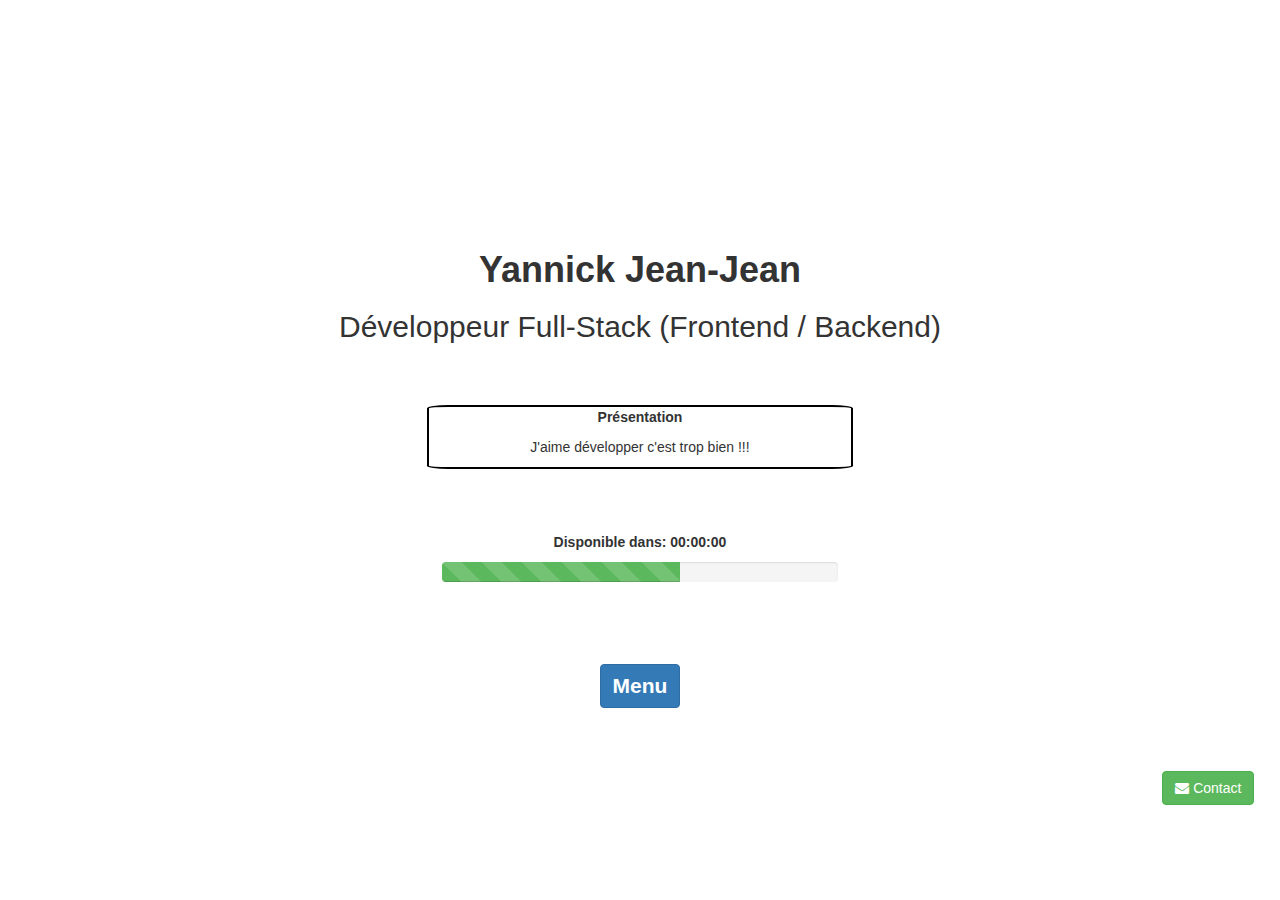
<file: index.html>
<!DOCTYPE html>
<html>
<head>
	<title>Portfolio</title>
	<link rel="icon" type="image/x-icon" href="favicon32.ico">
	<link rel="shortcut" type="image/x-icon" href="favicon32.ico">
	<meta charset="utf-8">
    <meta name="viewport" content="width=device-width, initial-scale=1">
    <link rel="stylesheet" type="text/css" href="https://maxcdn.bootstrapcdn.com/bootstrap/3.3.6/css/bootstrap.min.css">
	<link rel="stylesheet" href="https://maxcdn.bootstrapcdn.com/font-awesome/4.5.0/css/font-awesome.min.css">
	<link rel="stylesheet" href="style/index.css">
</head>
<body>
<div id="top" class="container-fluid">
	<div id="titre">
	<h1 class="centre margTop-20"><strong>Yannick Jean-Jean</strong></h1>
	<h2 class="centre">Développeur Full-Stack (Frontend / Backend)</h2>
	</div>
	<!-- / titre -->

	<!-- présentation -->
	<div class="row margTop-5">
		<div id="presentation" class="col-sm-4 col-sm-offset-4 centre">
			<p><strong>Présentation</strong></p>
			<p>J'aime développer c'est trop bien !!!</p>
		</div>
	</div>
	<!-- / présentation -->

	<!-- dispo -->
	<div class="row margTop-5">
		<div class="col-sm-4 col-sm-offset-4">
			<p class="centre"><strong>Disponible dans: <span id="tmpDispo">00:00:00<span></strong></p>
			<div class="progress centre">
				<div class="progress-bar progress-bar-success progress-bar-striped active" role="progressbar" aria-valuenow="60" aria-valuemin="0" aria-valuemax="100" style="width: 60%;">
				<span class="sr-only">60% Complete</span>
				</div>
			</div>
  		</div>
	</div><!-- / dispo -->

	<!-- button Menu -->
	<div class="centre margTop-5">
		<button id="btnMenu" class="centre btn btn-primary"><b>Menu</b></button>
	</div>
	<!-- / button Menu -->

	<!-- button Contact -->
	<div class="centre margTop-5">
		<a href="contact.html"><button id="btnContact" class="centre btn btn-success"><i class="fa fa-envelope"></i> Contact</button>
	</div>
	<!-- / button Contact -->

</div><!-- / container-fluid -->

<link rel="stylesheet" type="text/javaScript" href="https://maxcdn.bootstrapcdn.com/bootstrap/3.3.6/js/bootstrap.min.js">


<script src="https://ajax.googleapis.com/ajax/libs/jquery/2.2.0/jquery.js"></script>
<script type="text/javascript">
</script>
</body>
</html>
</file>
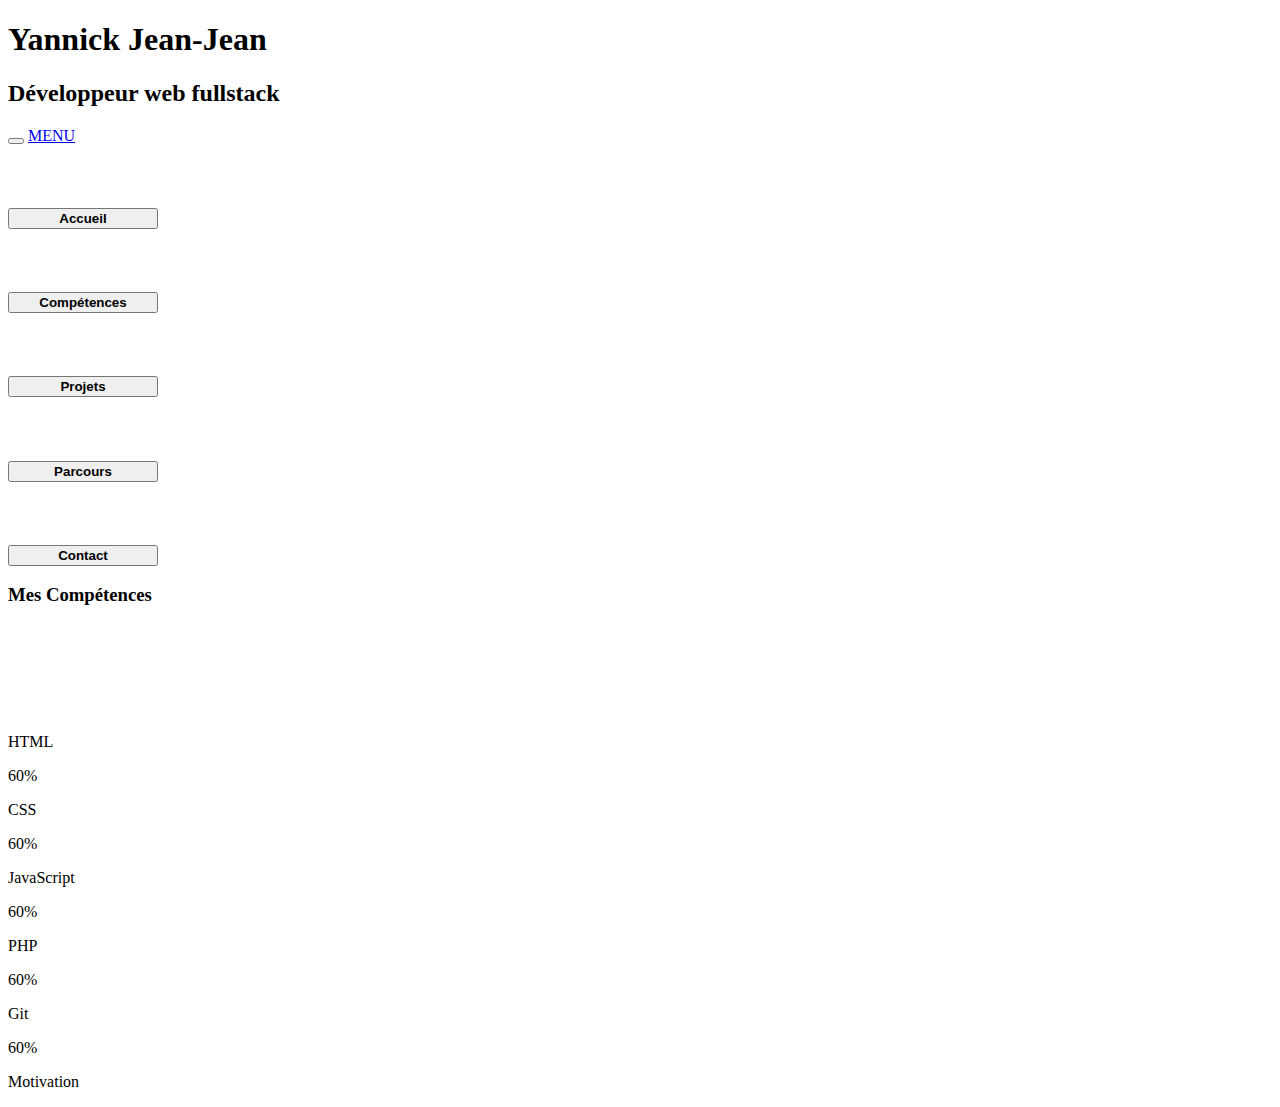
<file: competences.html>
<!DOCTYPE html>
<html>
<head>
	<title>Compétences</title>
	<meta charset="utf-8">
	<link rel="icon" type="image/x-icon" href="images/favicon32.ico">
	<link rel="shortcut" type="image/x-icon" href="images/favicon32.ico">
	<meta name="viewport" content="width=device-width, initial-scale=1, minimum-scale=1, maximum-scale=1, user-scalable=no" />
	<link rel="stylesheet" href="https://maxcdn.bootstrapcdn.com/bootstrap/3.3.6/css/bootstrap.min.css" integrity="sha384-1q8mTJOASx8j1Au+a5WDVnPi2lkFfwwEAa8hDDdjZlpLegxhjVME1fgjWPGmkzs7" crossorigin="anonymous">
	<link rel="stylesheet" href="https://maxcdn.bootstrapcdn.com/font-awesome/4.5.0/css/font-awesome.min.css">
	<meta name="viewport" content="initial-scale=1.0" />
	<link rel="stylesheet" href="style/competences.css">

</head>
<body>
<div class="container-fluid">

	<div><!-- Titre -->
		<h1><strong>Yannick Jean-Jean</strong><br></h1>
		<h2>Développeur web fullstack</h2>
	</div><!-- /Titre -->

	<div class="row">

		<!-- Menu-->
		<div class="col-sm-4">
		<nav id="menu" class="navbar navbar-default">

		  <div class="container-fluid">
		    <!-- Brand and toggle get grouped for better mobile display -->
		    <div class="navbar-header">
		      <button type="button" class="navbar-toggle collapsed" data-toggle="collapse" data-target="#bs-example-navbar-collapse-1" aria-expanded="false">
		        <span class="sr-only">Toggle navigation</span>
		        <span class="icon-bar"></span>
		        <span class="icon-bar"></span>
		        <span class="icon-bar"></span>
		      </button>
		      <a class="navbar-brand" href="#">MENU</a>
		    </div>

		    <!-- Collect the nav links, forms, and other content for toggling -->
		    <div class="collapse navbar-collapse" id="bs-example-navbar-collapse-1">

				<div class="row nav navbar-nav">
					<div class="col-xs-12">
		        		<a href="index.html"><button class="btn btn-default btn-menu margTop-5"><b>Accueil</b></button></a>
					</div>
					<div class="col-xs-12">
		        		<a href="#"><button class="btn btn-default btn-menu margTop-5"><b>Compétences</b></button></a>
					</div>
		        	<div class="col-xs-12">
		        		<a href="projets.html"><button class="btn btn-default btn-menu margTop-5"><b>Projets</b></button></a>
		        	</div>
		        	<div class="col-xs-12">
		        		<a href="scolaire.html"><button class="btn btn-default btn-menu margTop-5"><b>Parcours</b></button></a>
		        	</div>
		        	<div class="col-xs-12">
		        		<a href="contact.html"><button class="btn btn-default btn-menu margTop-5"><b>Contact</b></button></a>
		        	</div>

		        </div>
		        
		    </div><!-- /.navbar-collapse -->
		  </div><!-- /.container-fluid -->
		</nav>
		</div><!-- /Menu -->

	<div class="col-sm-8">
		<h3>Mes Compétences</h3>
		<div class="row margTop-10">

			<div class="col-sm-8">
				<div class="row">
					<div class="col-sm-3">
						<p>HTML</p>
					</div>
					<div class="col-sm-6">
						<div class="progress">
							<div class="progress-bar progress-bar-striped active" role="progressbar" aria-valuenow="60" aria-valuemin="0" aria-valuemax="100" style="width: 60%;">
						    60%
							</div>
						</div>
					</div>
				</div>
			</div>


			<div class="col-sm-8">
				<div class="row">
					<div class="col-sm-3">
						<p>CSS</p>
					</div>
					<div class="col-sm-6">
						<div class="progress">
							<div class="progress-bar progress-bar-striped active" role="progressbar" aria-valuenow="60" aria-valuemin="0" aria-valuemax="100" style="width: 60%;">
						    60%
							</div>
						</div>
					</div>
				</div>
			</div>


			<div class="col-sm-8">
				<div class="row">
					<div class="col-sm-3">
						<p>JavaScript</p>
					</div>
					<div class="col-sm-6">
						<div class="progress">
							<div class="progress-bar progress-bar-striped active" role="progressbar" aria-valuenow="60" aria-valuemin="0" aria-valuemax="100" style="width: 60%;">
						    60%
							</div>
						</div>
					</div>
				</div>
			</div>

			<div class="col-sm-8">
				<div class="row">
					<div class="col-sm-3">
						<p>PHP</p>
					</div>
					<div class="col-sm-6">
						<div class="progress">
							<div class="progress-bar progress-bar-striped active" role="progressbar" aria-valuenow="60" aria-valuemin="0" aria-valuemax="100" style="width: 60%;">
						    60%
							</div>
						</div>
					</div>
				</div>
			</div>


			<div class="col-sm-8">
				<div class="row">
					<div class="col-sm-3">
						<p>Git</p>
					</div>
					<div class="col-sm-6">
						<div class="progress">
							<div class="progress-bar progress-bar-striped active" role="progressbar" aria-valuenow="60" aria-valuemin="0" aria-valuemax="100" style="width: 60%;">
						    60%
							</div>
						</div>
					</div>
				</div>
			</div>

			<div class="col-sm-8">
				<div class="row">
					<div class="col-sm-3">
						<p>Motivation</p>
					</div>
					<div class="col-sm-6">
						<div class="progress">
							<div class="progress-bar progress-bar-striped active" role="progressbar" aria-valuenow="100" aria-valuemin="0" aria-valuemax="100" style="width: 100%">
							</div>
						</div>
					</div>
				</div>
			</div>

		</div>
	</div>

	</div><!-- /row -->
</div><!-- /.container-fluid -->

<script src="https://ajax.googleapis.com/ajax/libs/jquery/2.2.0/jquery.min.js"></script>
<script src="https://maxcdn.bootstrapcdn.com/bootstrap/3.3.6/js/bootstrap.min.js" integrity="sha384-0mSbJDEHialfmuBBQP6A4Qrprq5OVfW37PRR3j5ELqxss1yVqOtnepnHVP9aJ7xS" crossorigin="anonymous"></script>
</body>
</html>
</file>
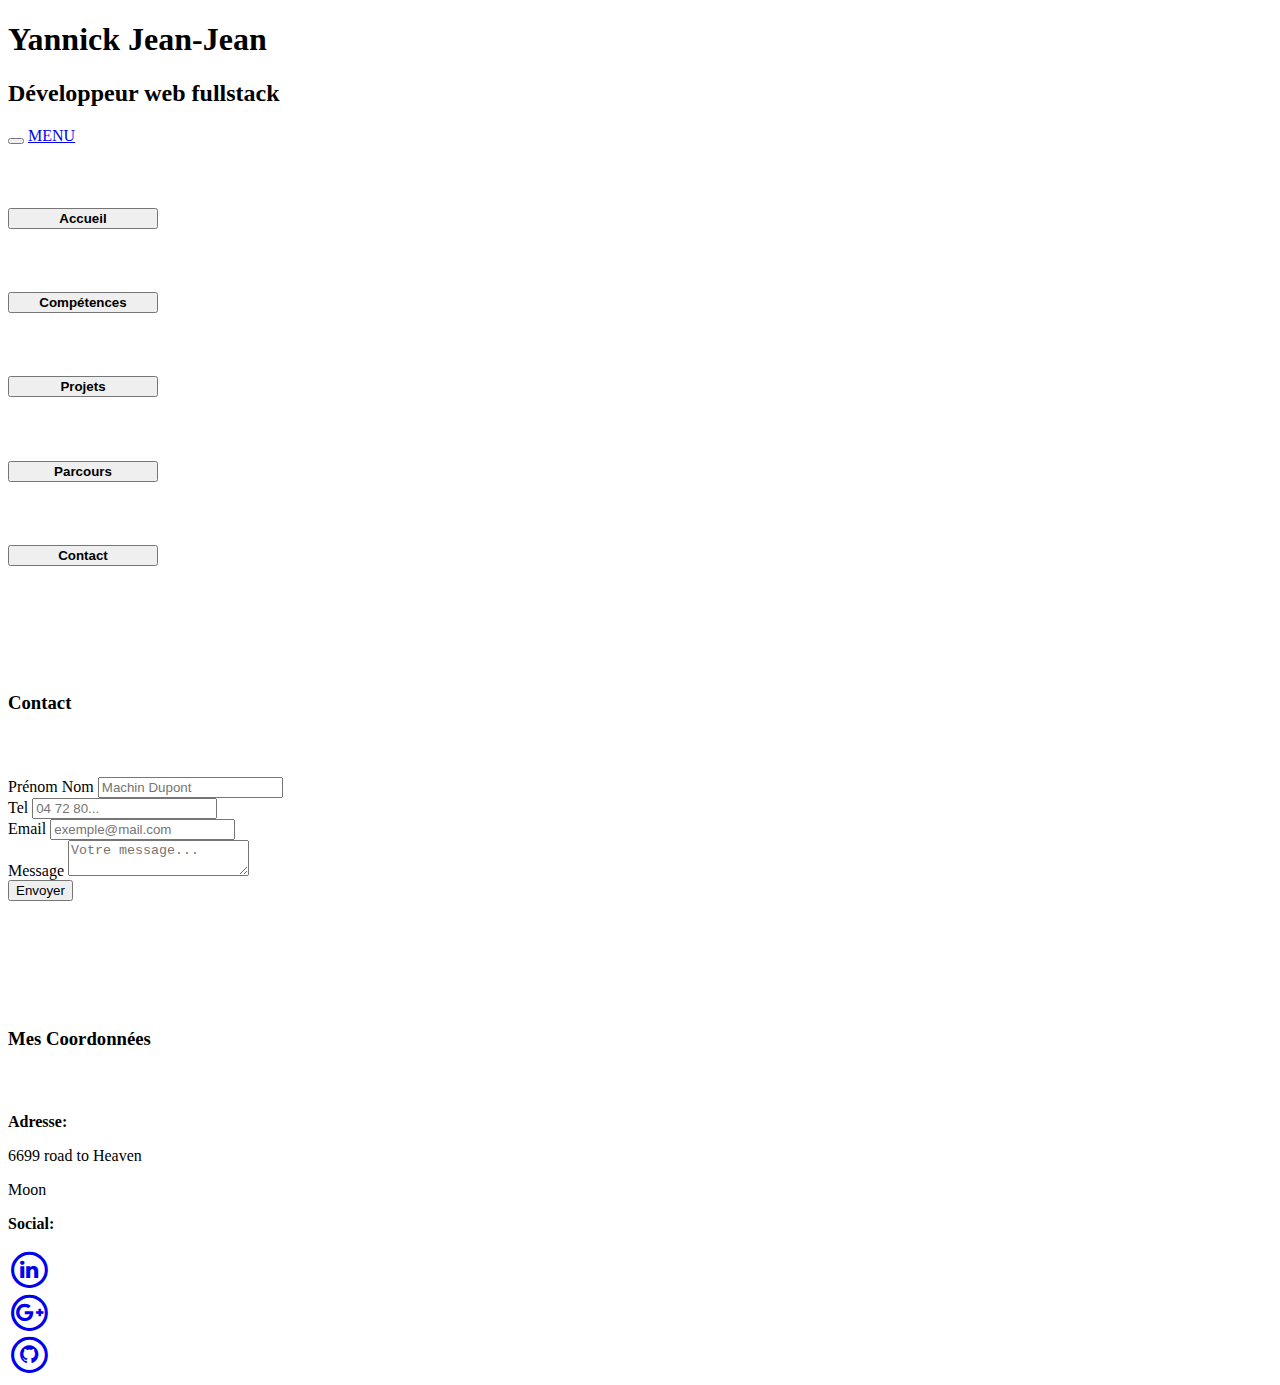
<file: contact.html>
<!DOCTYPE html>
<html>
<head>
	<title>Contact</title>
	<meta charset="utf-8">
	<link rel="icon" type="image/x-icon" href="images/favicon32.ico">
	<link rel="shortcut" type="image/x-icon" href="images/favicon32.ico">
	<meta name="viewport" content="width=device-width, initial-scale=1, minimum-scale=1, maximum-scale=1, user-scalable=no" />
	<link rel="stylesheet" href="https://maxcdn.bootstrapcdn.com/bootstrap/3.3.6/css/bootstrap.min.css" integrity="sha384-1q8mTJOASx8j1Au+a5WDVnPi2lkFfwwEAa8hDDdjZlpLegxhjVME1fgjWPGmkzs7" crossorigin="anonymous">
	<link rel="stylesheet" href="https://maxcdn.bootstrapcdn.com/font-awesome/4.5.0/css/font-awesome.min.css">
	<meta name="viewport" content="initial-scale=1.0" />
	<link rel="stylesheet" href="style/contact.css">
</head>
<body>
<div class="container-fluid">

	<div><!-- Titre -->
		<h1><strong>Yannick Jean-Jean</strong><br></h1>
		<h2>Développeur web fullstack</h2>
	</div><!-- /Titre -->

	<div class="row">

		<!-- Menu-->
		<div class="col-sm-4">
		<nav id="menu" class="navbar navbar-default">

		  <div class="container-fluid">
		    <!-- Brand and toggle get grouped for better mobile display -->
		    <div class="navbar-header">
		      <button type="button" class="navbar-toggle collapsed" data-toggle="collapse" data-target="#bs-example-navbar-collapse-1" aria-expanded="false">
		        <span class="sr-only">Toggle navigation</span>
		        <span class="icon-bar"></span>
		        <span class="icon-bar"></span>
		        <span class="icon-bar"></span>
		      </button>
		      <a class="navbar-brand" href="#">MENU</a>
		    </div>

		    <!-- Collect the nav links, forms, and other content for toggling -->
		    <div class="collapse navbar-collapse" id="bs-example-navbar-collapse-1">

				<div class="row nav navbar-nav">
					<div class="col-xs-12">
		        		<a href="index.html"><button class="btn btn-default btn-menu margTop-5"><b>Accueil</b></button></a>
					</div>
					<div class="col-xs-12">
		        		<a href="competences.html"><button class="btn btn-default btn-menu margTop-5"><b>Compétences</b></button></a>
					</div>
		        	<div class="col-xs-12">
		        		<a href="projets.html"><button class="btn btn-default btn-menu margTop-5"><b>Projets</b></button></a>
		        	</div>
		        	<div class="col-xs-12">
						<a href="scolaire.html"><button class="btn btn-default btn-menu margTop-5"><b>Parcours</b></button></a>
		        	</div>
		        	<div class="col-xs-12">
		        		<a href="#"><button class="btn btn-default btn-menu margTop-5"><b>Contact</b></button></a>
		        	</div>

		        </div>
		        
		    </div><!-- /.navbar-collapse -->
		  </div><!-- /.container-fluid -->
		</nav>
		</div><!-- /Menu -->

		<div class="col-sm-4"><!-- / Contact -->
			<h3 class=" margTop-10">Contact</h3>
			<form class=" margTop-5"  method="GET">
			<div class="row">
				<div class="col-xs-12 form-group">
					<label for="Prénom Nom">Prénom Nom</label>
					<input type="text" class="form-control" id="name" placeholder="Machin Dupont">
				</div>
				<div class="col-xs-12 form-group">
					<label for="Tel">Tel</label>
					<input type="text" class="form-control" id="telephone" placeholder="04 72 80...">
				</div>
				<div class="col-xs-12 form-group">
					<label for="Email">Email</label>
					<input type="email" class="form-control" id="Email" placeholder="exemple@mail.com">
				</div>
				<div class="col-xs-12 form-group">
					<label for="Message">Message</label>
					<textarea class="form-control" placeholder="Votre message..."></textarea>
				</div>
				<div class="col-xs-12 form-group">
					<button id="btn-envoyer" type="submit" class="btn btn-primary">Envoyer</button>
				</div>

			</div>
			</form>
		</div><!-- /Contact-->

		<div class="col-sm-4"><!-- /Coordonnée -->
			<h3 class="margTop-10">Mes Coordonnées</h3>
			<div class="row margTop-5">
				<div class="col-xs-12">
					<p><strong>Adresse:</strong><br></p>
					<p>6699 road to Heaven<br></p>
					<p>Moon</p>
				</div>
				<div class="col-xs-12">
					<p><strong>Social:</strong><br></p>
					<div class="row">
						<div class="col-xs-2">
							<a class="linkedin" href="#"><span class="fa-stack fa-lg">
								<i class="fa fa-circle-thin fa-stack-2x"></i>
								<i class="fa fa-linkedin fa-stack-1x"></i>
							</span></a>
						</div>
						<div class="col-xs-2">
							<a class="feed" href="#"><span class="fa-stack fa-lg">
								<i class="fa fa-circle-thin fa-stack-2x"></i>
								<i class="fa fa-google-plus fa-stack-1x"></i>
							</span></a>
						</div>
						<div class="col-xs-2">
							<a class="twitter" href="#"><span class="fa-stack fa-lg">
								<i class="fa fa-circle-thin fa-stack-2x"></i>
								<i class="fa fa-github fa-stack-1x"></i>
							</span></a>
						</div>
					</div><!-- /Row Social -->
				</div>
			</div>
		</div><!-- /Coordonnées -->

	</div><!-- /row -->
</div><!-- /.container-fluid -->

<script src="https://ajax.googleapis.com/ajax/libs/jquery/2.2.0/jquery.min.js"></script>
<script src="https://maxcdn.bootstrapcdn.com/bootstrap/3.3.6/js/bootstrap.min.js" integrity="sha384-0mSbJDEHialfmuBBQP6A4Qrprq5OVfW37PRR3j5ELqxss1yVqOtnepnHVP9aJ7xS" crossorigin="anonymous"></script>
</body>
</html>
</file>
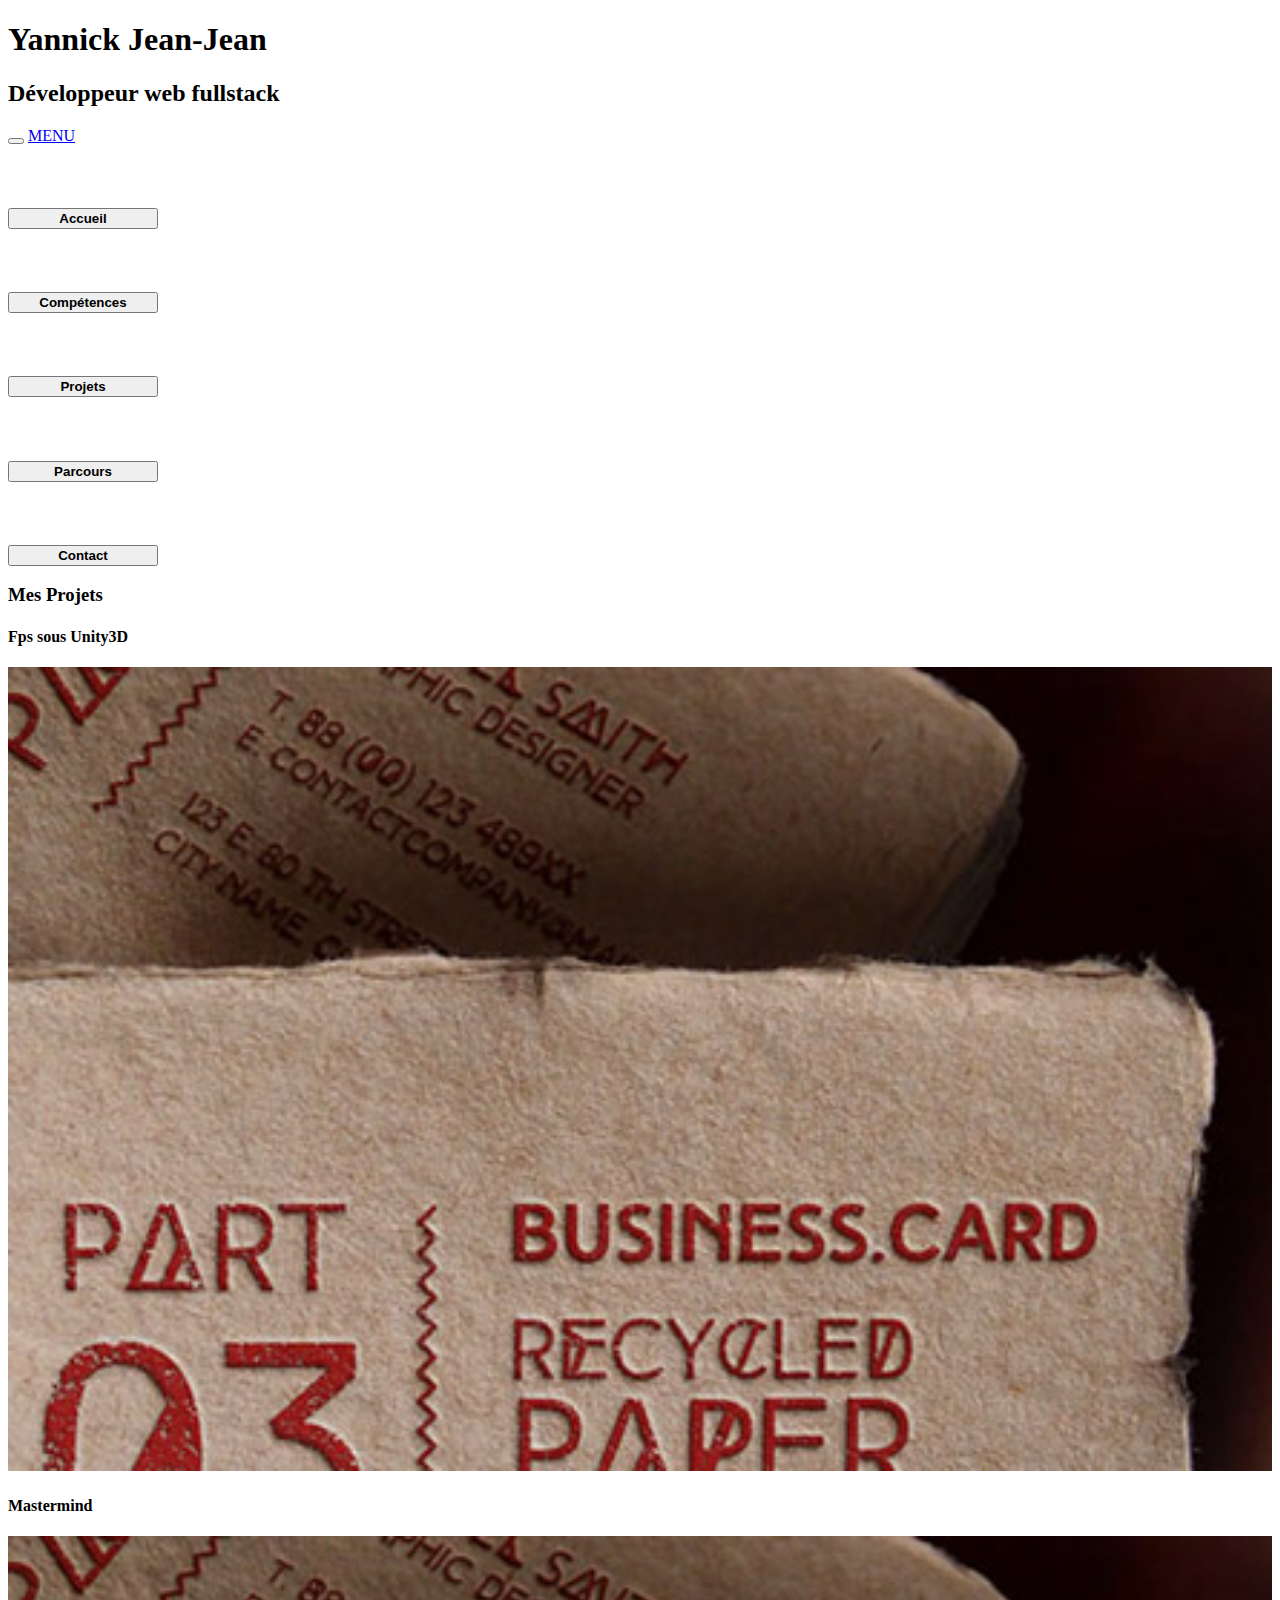
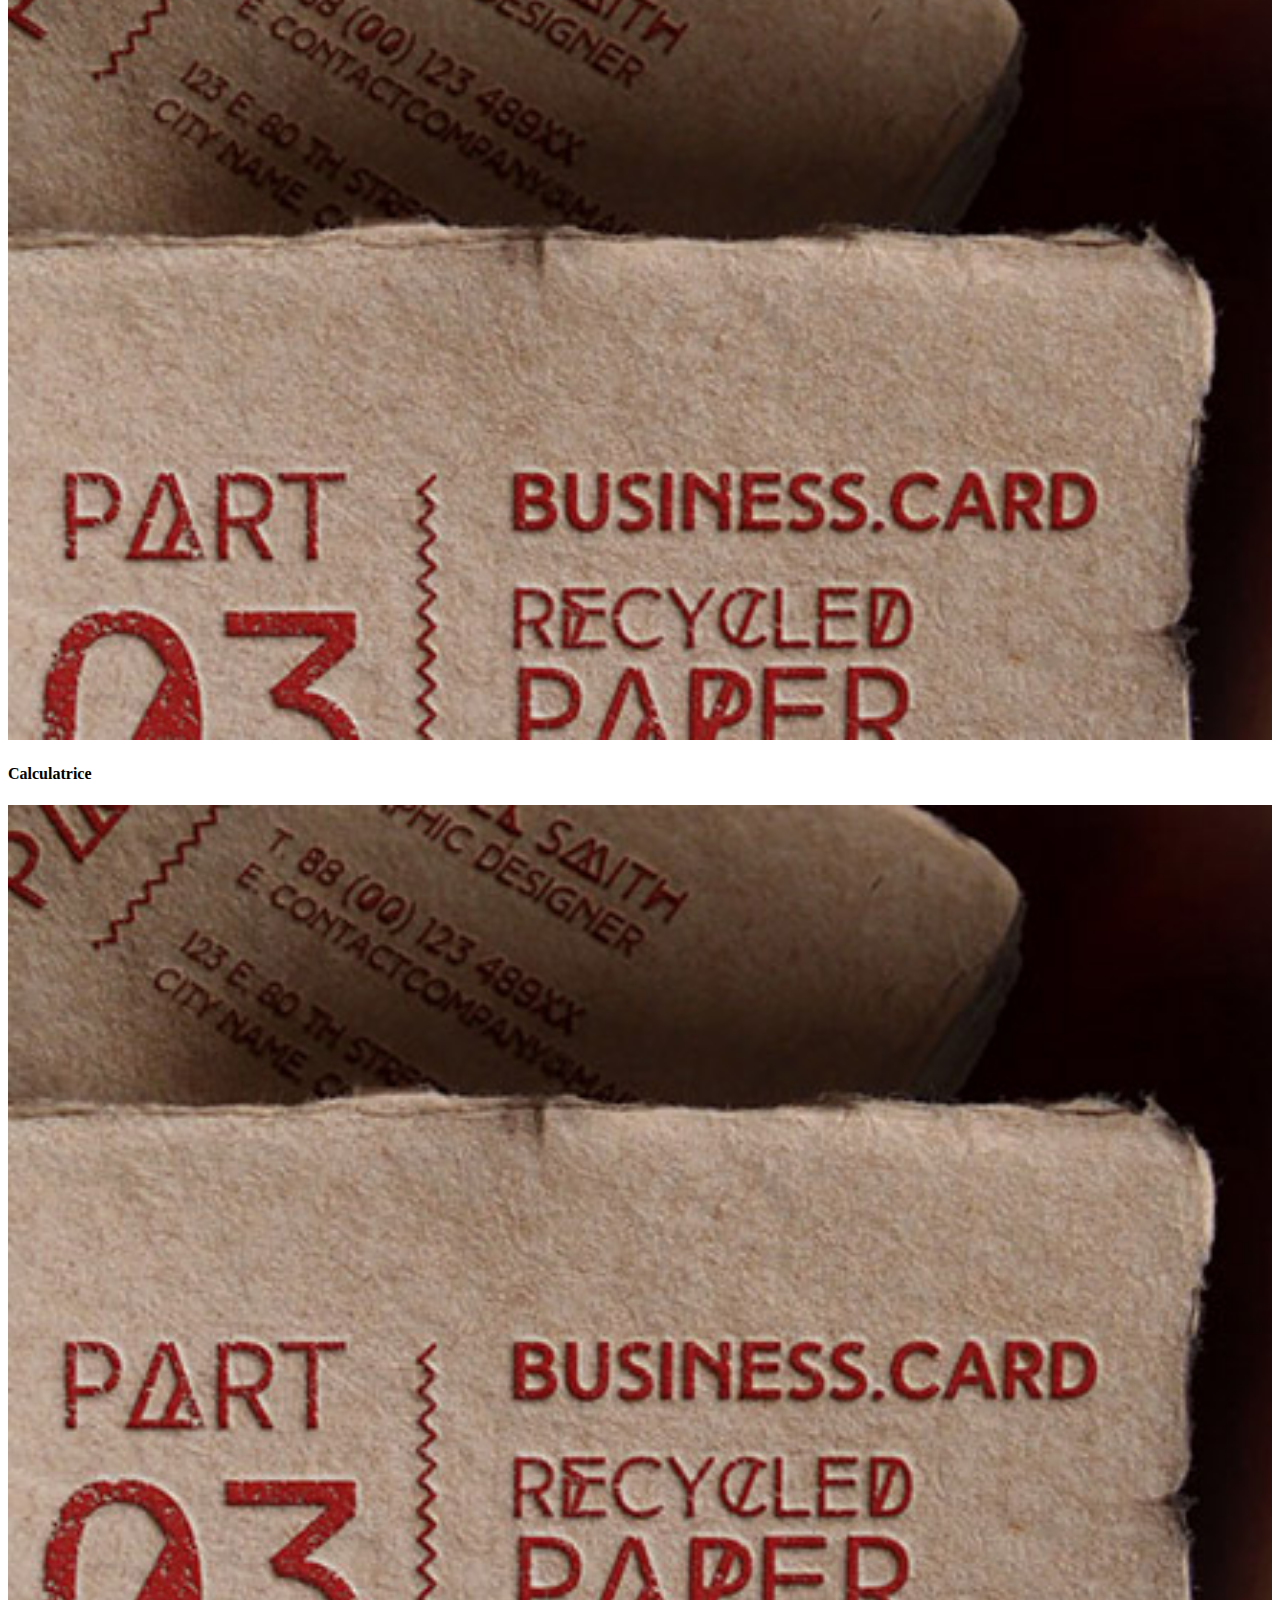
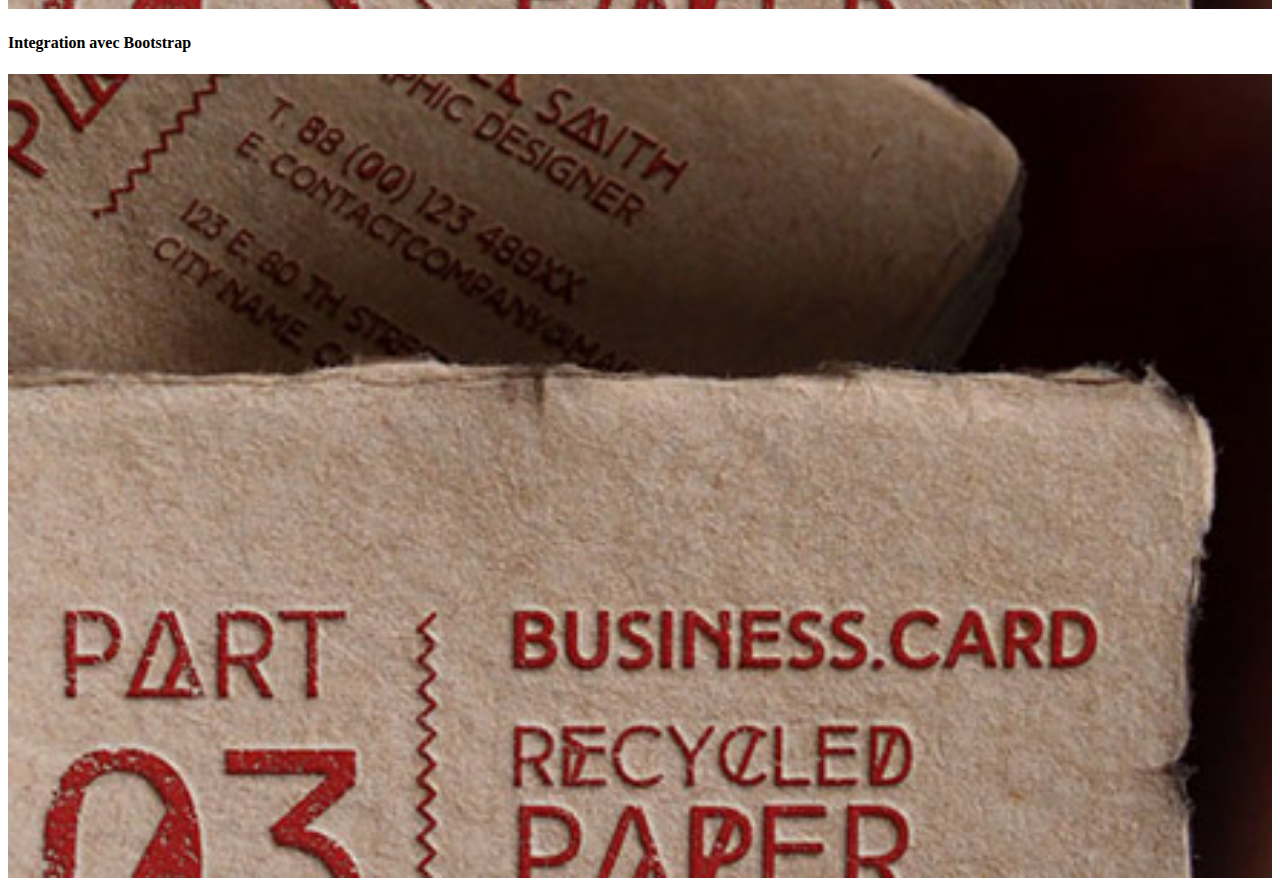
<file: projets.html>
<!DOCTYPE html>
<html>
<head>
	<title>Projets</title>
	<meta charset="utf-8">
	<link rel="icon" type="image/x-icon" href="images/favicon32.ico">
	<link rel="shortcut" type="image/x-icon" href="images/favicon32.ico">
	<meta name="viewport" content="width=device-width, initial-scale=1, minimum-scale=1, maximum-scale=1, user-scalable=no" />
	<link rel="stylesheet" href="https://maxcdn.bootstrapcdn.com/bootstrap/3.3.6/css/bootstrap.min.css" integrity="sha384-1q8mTJOASx8j1Au+a5WDVnPi2lkFfwwEAa8hDDdjZlpLegxhjVME1fgjWPGmkzs7" crossorigin="anonymous">
	<link rel="stylesheet" href="https://maxcdn.bootstrapcdn.com/font-awesome/4.5.0/css/font-awesome.min.css">
	<meta name="viewport" content="initial-scale=1.0" />
	<link rel="stylesheet" href="style/projets.css">

</head>
<body>
<div class="container-fluid">

	<div><!-- Titre -->
		<h1><strong>Yannick Jean-Jean</strong><br></h1>
		<h2>Développeur web fullstack</h2>
	</div><!-- /Titre -->

	<div class="row">

		<!-- Menu-->
		<div class="col-sm-4">
		<nav id="menu" class="navbar navbar-default">

		  <div class="container-fluid">
		    <!-- Brand and toggle get grouped for better mobile display -->
		    <div class="navbar-header">
		      <button type="button" class="navbar-toggle collapsed" data-toggle="collapse" data-target="#bs-example-navbar-collapse-1" aria-expanded="false">
		        <span class="sr-only">Toggle navigation</span>
		        <span class="icon-bar"></span>
		        <span class="icon-bar"></span>
		        <span class="icon-bar"></span>
		      </button>
		      <a class="navbar-brand" href="#">MENU</a>
		    </div>

		    <!-- Collect the nav links, forms, and other content for toggling -->
		    <div class="collapse navbar-collapse" id="bs-example-navbar-collapse-1">

				<div class="row nav navbar-nav">
					<div class="col-xs-12">
		        		<a href="index.html"><button class="btn btn-default btn-menu margTop-5"><b>Accueil</b></button></a>
					</div>
					<div class="col-xs-12">
		        		<a href="competences.html"><button class="btn btn-default btn-menu margTop-5"><b>Compétences</b></button></a>
					</div>
		        	<div class="col-xs-12">
		        		<a href="#"><button class="btn btn-default btn-menu margTop-5"><b>Projets</b></button></a>
		        	</div>
		        	<div class="col-xs-12">
		        		<a href="scolaire.html"><button class="btn btn-default btn-menu margTop-5"><b>Parcours</b></button></a>
		        	</div>
		        	<div class="col-xs-12">
		        		<a href="contact.html"><button class="btn btn-default btn-menu margTop-5"><b>Contact</b></button></a>
		        	</div>

		        </div>
		        
		    </div><!-- /.navbar-collapse -->
		  </div><!-- /.container-fluid -->
		</nav>
		</div><!-- /Menu -->

		<div class="col-sm-6">
			<h3>Mes Projets</h3>
			<div class="row">
				<div class="col-lg-3 col-md-4 col-sm-6">
					<h4>Fps sous Unity3D</h4>
					<img  class="imgProjet" src="images/b2.jpg" alt="img projet">

				</div>
				<div class="col-lg-3 col-md-4 col-sm-6">
					<h4>Mastermind</h4>
					<img  class="imgProjet" src="images/b2.jpg" alt="img projet">

				</div>
				<div class="col-lg-3 col-md-4 col-sm-6">
					<h4>Calculatrice</h4>
					<img  class="imgProjet" src="images/b2.jpg" alt="img projet">

				</div>
				<div class="col-lg-3 col-md-4 col-sm-6">
					<h4>Integration avec Bootstrap</h4>
					<img  class="imgProjet" src="images/b2.jpg" alt="img projet">

				</div>
			</div>
		</div>

	</div><!-- /row -->
</div><!-- /.container-fluid -->

<script src="https://ajax.googleapis.com/ajax/libs/jquery/2.2.0/jquery.min.js"></script>
<script src="https://maxcdn.bootstrapcdn.com/bootstrap/3.3.6/js/bootstrap.min.js" integrity="sha384-0mSbJDEHialfmuBBQP6A4Qrprq5OVfW37PRR3j5ELqxss1yVqOtnepnHVP9aJ7xS" crossorigin="anonymous"></script>
</body>
</html>
</file>
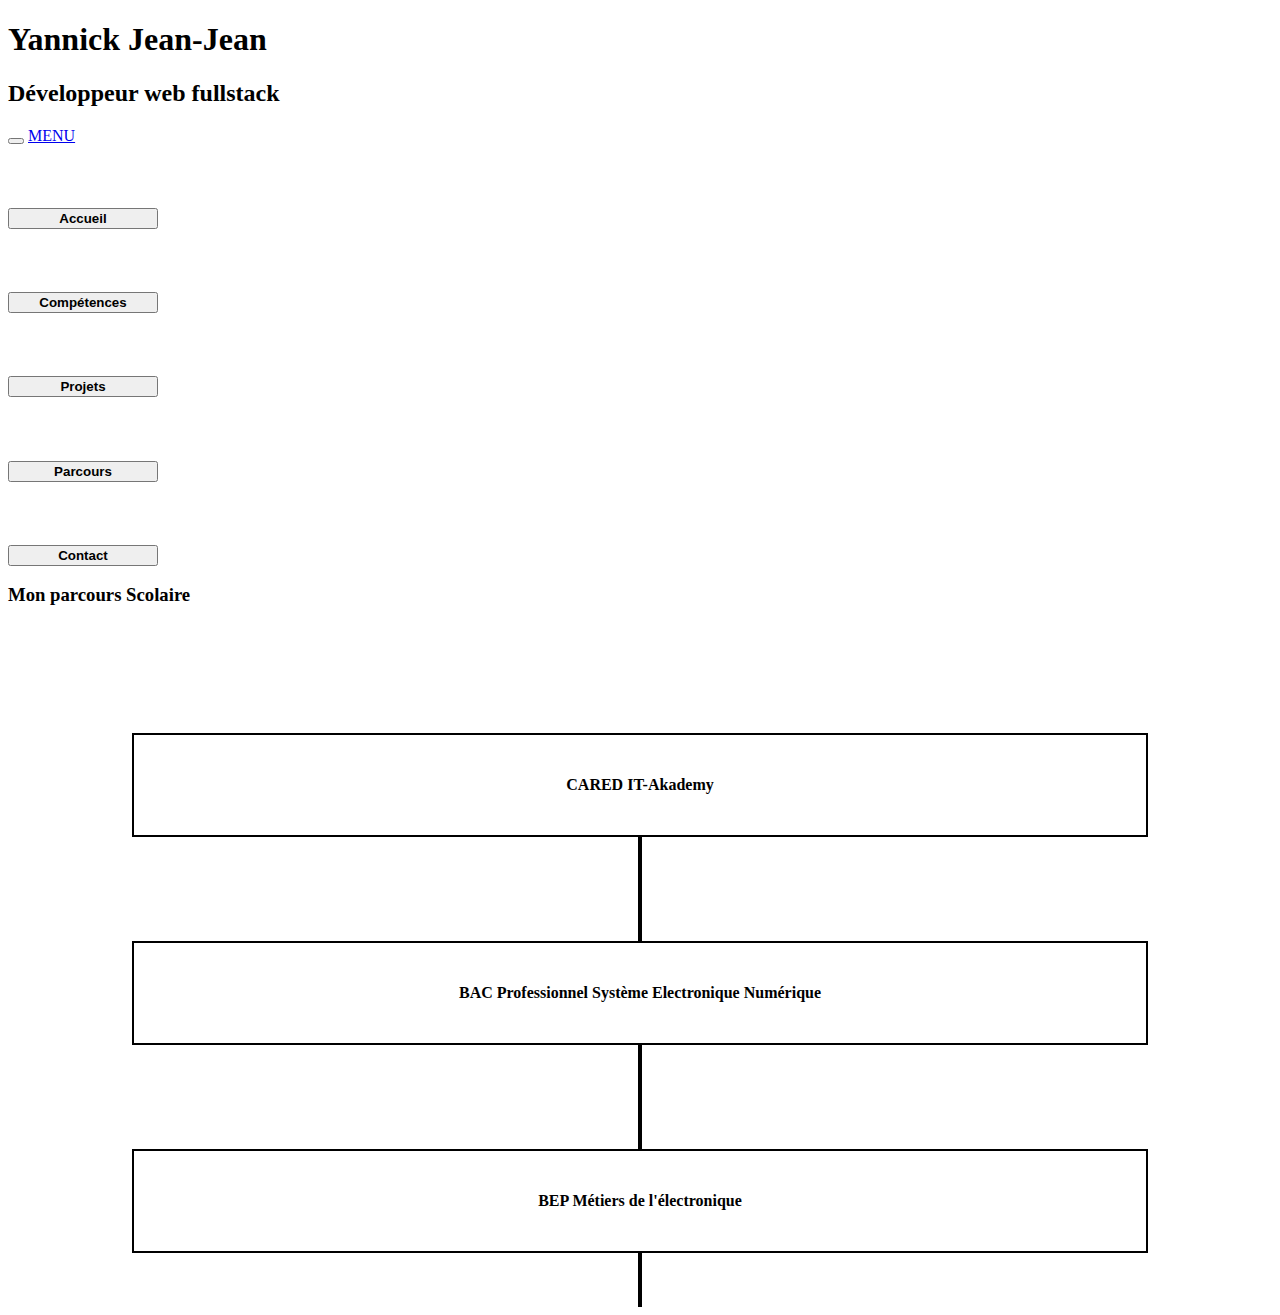
<file: scolaire.html>
<!DOCTYPE html>
<html>
<head>
	<title>Compétences</title>
	<meta charset="utf-8">
	<link rel="icon" type="image/x-icon" href="images/favicon32.ico">
	<link rel="shortcut" type="image/x-icon" href="images/favicon32.ico">
	<meta name="viewport" content="width=device-width, initial-scale=1, minimum-scale=1, maximum-scale=1, user-scalable=no" />
	<link rel="stylesheet" href="https://maxcdn.bootstrapcdn.com/bootstrap/3.3.6/css/bootstrap.min.css" integrity="sha384-1q8mTJOASx8j1Au+a5WDVnPi2lkFfwwEAa8hDDdjZlpLegxhjVME1fgjWPGmkzs7" crossorigin="anonymous">
	<link rel="stylesheet" href="https://maxcdn.bootstrapcdn.com/font-awesome/4.5.0/css/font-awesome.min.css">
	<meta name="viewport" content="initial-scale=1.0" />
	<link rel="stylesheet" href="style/scolaire.css">

</head>
<body>
<div class="container-fluid">

	<div><!-- Titre -->
		<h1><strong>Yannick Jean-Jean</strong><br></h1>
		<h2>Développeur web fullstack</h2>
	</div><!-- /Titre -->

	<div class="row">

		<!-- Menu-->
		<div class="col-sm-4">
		<nav id="menu" class="navbar navbar-default">

		  <div class="container-fluid">
		    <!-- Brand and toggle get grouped for better mobile display -->
		    <div class="navbar-header">
		      <button type="button" class="navbar-toggle collapsed" data-toggle="collapse" data-target="#bs-example-navbar-collapse-1" aria-expanded="false">
		        <span class="sr-only">Toggle navigation</span>
		        <span class="icon-bar"></span>
		        <span class="icon-bar"></span>
		        <span class="icon-bar"></span>
		      </button>
		      <a class="navbar-brand" href="#">MENU</a>
		    </div>

		    <!-- Collect the nav links, forms, and other content for toggling -->
		    <div class="collapse navbar-collapse" id="bs-example-navbar-collapse-1">

				<div class="row nav navbar-nav">
					<div class="col-xs-12">
		        		<a href="index.html"><button class="btn btn-default btn-menu margTop-5"><b>Accueil</b></button></a>
					</div>
					<div class="col-xs-12">
		        		<a href="#"><button class="btn btn-default btn-menu margTop-5"><b>Compétences</b></button></a>
					</div>
		        	<div class="col-xs-12">
		        		<a href="projets.html"><button class="btn btn-default btn-menu margTop-5"><b>Projets</b></button></a>
		        	</div>
		        	<div class="col-xs-12">
		        		<a href="#"><button class="btn btn-default btn-menu margTop-5"><b>Parcours</b></button></a>
		        	</div>
		        	<div class="col-xs-12">
		        		<a href="contact.html"><button class="btn btn-default btn-menu margTop-5"><b>Contact</b></button></a>
		        	</div>

		        </div>
		        
		    </div><!-- /.navbar-collapse -->
		  </div><!-- /.container-fluid -->
		</nav>
		</div><!-- /Menu -->

	<div class="col-sm-4">
		<h3>Mon parcours Scolaire</h3>
		<div class="row margTop-10">
			
			<div class="cube centre">
				<p><b>CARED IT-Akademy</b></p>
			</div>
			
			<div class="fil"></div>
			
			<div class="cube centre">
				<p><b>BAC Professionnel Système Electronique Numérique</b></p>
			</div>
			
			<div class="fil"></div>

			<div class="cube centre">
				<p><b>BEP Métiers de l'électronique</b></p>
			</div>
			<div class="filend"></div>
			

		</div>
	</div>

	</div><!-- /row -->
</div><!-- /.container-fluid -->

<script src="https://ajax.googleapis.com/ajax/libs/jquery/2.2.0/jquery.min.js"></script>
<script src="https://maxcdn.bootstrapcdn.com/bootstrap/3.3.6/js/bootstrap.min.js" integrity="sha384-0mSbJDEHialfmuBBQP6A4Qrprq5OVfW37PRR3j5ELqxss1yVqOtnepnHVP9aJ7xS" crossorigin="anonymous"></script>
</body>
</html>
</file>
<file: style/index.css>
.centre {
		text-align: center;
	}

	.right {
		text-align: right;
	}

	.margTop-2 {
		margin-top: 2%;
	}


	.margTop-3 {
		margin-top: 3%;
	}


	.margTop-5 {
		margin-top: 5%;
	}

	.margTop-10 {
		margin-top: 10%;
	}

	.margTop-15 {
		margin-top: 15%;
	}

	.margTop-20 {
		margin-top: 20%;
	}

	.margTop-50 {
		margin-top: 50%;
	}

	.margTop-5000px {
		margin-top: 5000px;
	}

    #presentation {
    	border-radius: 5%;
    	border: 2px solid black;
    }

    #btnMenu {
    	font-size: 1.5em;
    }

	#btnContact {
		position: absolute;
		right: 2%;
	}

	#btnTop {
		position: absolute;
		right: 2%;
	}
</file>
<file: style/competences.css>
.margTop-2{
		margin-top: 2%;
	}
	.margTop-3{
		margin-top: 3%;
	}
	.margTop-5{
		margin-top: 5%;
	}
	.margTop-10{
		margin-top: 10%;
	}
	.margTop-15{
		margin-top: 15%;
	}
	.margTop-20{
		margin-top: 20%;
	}

	.centre {
		text-align: center;
	}

	.right {
		text-align: right;
	}

	.btn-menu {
		width: 150px;
	}

	#menu {
		border: none;
		background: none;
	}

	@media (max-width: 767px) {

	#menu {
		border-right: 2px solid black;
	}

	.btn-menu {
		width: 100%;
		margin-top: 0px;
		text-align: right;
		border: none;
		border-bottom: 1px solid black;
		border-radius: 0%;
	}

	#btn-envoyer{
		width: 100%;
	}
}
</file>
<file: style/contact.css>
.margTop-2{
		margin-top: 2%;
	}
	.margTop-3{
		margin-top: 3%;
	}
	.margTop-5{
		margin-top: 5%;
	}
	.margTop-10{
		margin-top: 10%;
	}
	.margTop-15{
		margin-top: 15%;
	}
	.margTop-20{
		margin-top: 20%;
	}

	.centre {
		text-align: center;
	}

	.right {
		text-align: right;
	}

	.btn-menu {
		width: 150px;
	}

	#menu {
		border: none;
		background: none;
	}

	@media (max-width: 767px) {

	#menu {
		border-right: 2px solid black;
	}

	.btn-menu {
		width: 100%;
		margin-top: 0px;
		text-align: right;
		border: none;
		border-bottom: 1px solid black;
		border-radius: 0%;
	}

	#btn-envoyer{
		width: 100%;
	}
}
</file>
<file: style/projets.css>
.margTop-2{
		margin-top: 2%;
	}
	.margTop-3{
		margin-top: 3%;
	}
	.margTop-5{
		margin-top: 5%;
	}
	.margTop-10{
		margin-top: 10%;
	}
	.margTop-15{
		margin-top: 15%;
	}
	.margTop-20{
		margin-top: 20%;
	}

	.centre {
		text-align: center;
	}

	.right {
		text-align: right;
	}

	.btn-menu {
		width: 150px;
	}

	#menu {
		border: none;
		background: none;
	}

	.imgProjet {
		width: 100%;
	}
	
	@media (max-width: 767px) {

	#menu {
		border-right: 2px solid black;
	}

	.btn-menu {
		width: 100%;
		margin-top: 0px;
		text-align: right;
		border: none;
		border-bottom: 1px solid black;
		border-radius: 0%;
	}

	#btn-envoyer{
		width: 100%;
	}
}
</file>
<file: style/scolaire.css>
.margTop-2{
		margin-top: 2%;
	}
	.margTop-3{
		margin-top: 3%;
	}
	.margTop-5{
		margin-top: 5%;
	}
	.margTop-10{
		margin-top: 10%;
	}
	.margTop-15{
		margin-top: 15%;
	}
	.margTop-20{
		margin-top: 20%;
	}

	.centre {
		text-align: center;
	}

	.right {
		text-align: right;
	}

	.btn-menu {
		width: 150px;
	}

	#menu {
		border: none;
		background: none;
	}

	.cube {
		width: 80%;
		height: 100px;
		margin: 0 auto;
		border: 2px solid black;
		display: flex;
	}

	.cube p {
		margin: auto;
	}

	.fil {
		width: 0px;
		height: 100px;
		border: 2px solid black;
		margin: 0 auto;
	}

	.filend {
		width: 0px;
		height: 50px;
		border: 2px solid black;
		margin: 0 auto;
	}

@media (max-width: 767px) {

	#menu {
		border-right: 2px solid black;
	}

	.btn-menu {
		width: 100%;
		margin-top: 0px;
		text-align: right;
		border: none;
		border-bottom: 1px solid black;
		border-radius: 0%;
	}

	#btn-envoyer{
		width: 100%;
	}
}
</file>
